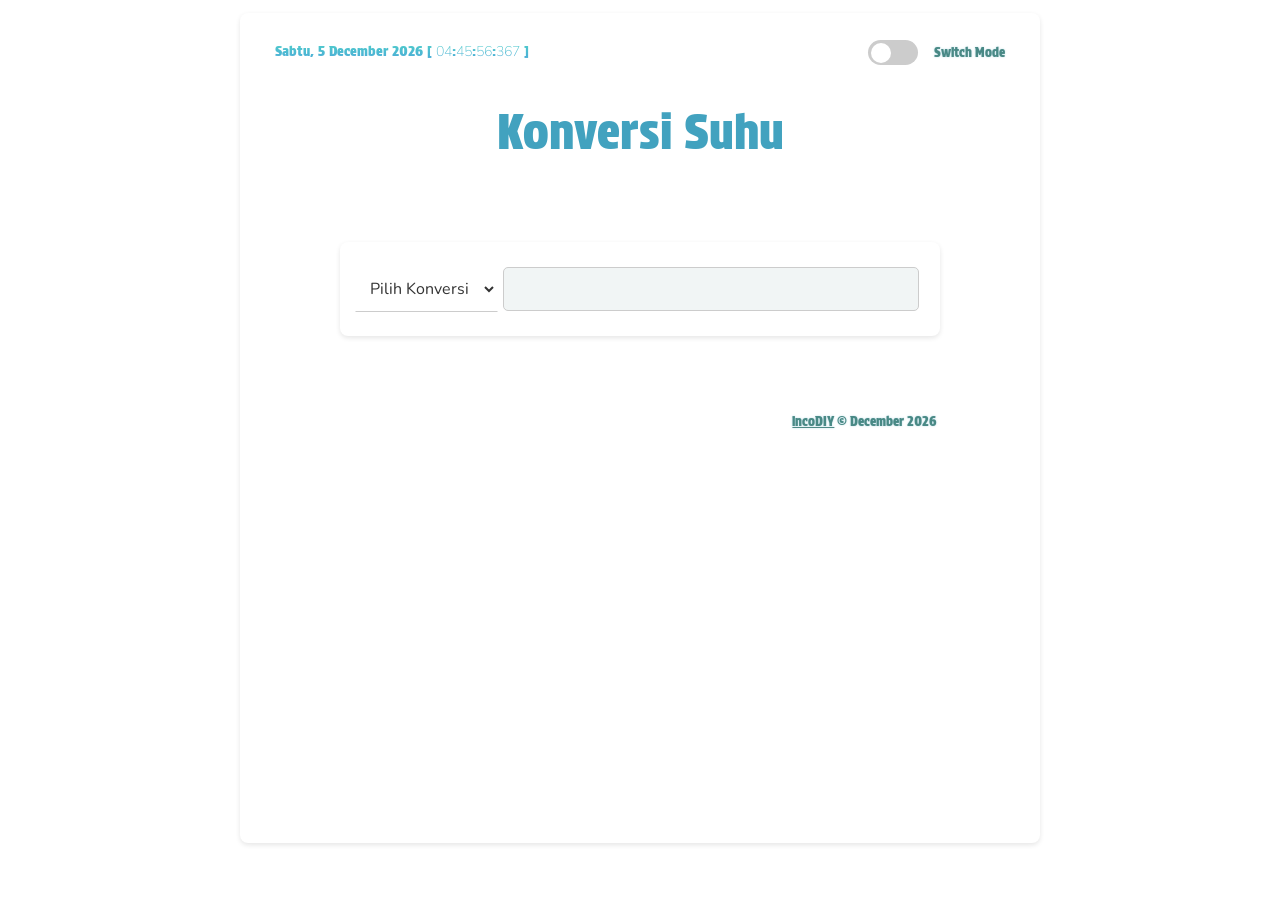
<file: index.html>
<!DOCTYPE html>
<html>
    <head>
        <!-- HTML Title -->
        <title>Konversi Suhu</title>
        
        <!-- Meta HTML -->
        <meta http-equiv="Content-Type" content="text/html;charset=UTF-8">
        <meta http-equiv="X-UA-Compatible" content="IE=7">
        <meta http-equiv="X-UA-Compatible" content="ie=edge">

        <meta name="author" content="Wisnu Widiantoko">
        <meta name="description" content="Website Konversi Suhu - Tugas Mini Project RevoU - Oct, 2024">
        <meta name="keywords" content="Konversi Suhu, HTML, CSS, JavaScript">
        <meta name="viewport" content="width=device-width, initial-scale=1.0">
        
        <!-- Google Fonts -->
        <link rel="preconnect" href="https://fonts.googleapis.com">
		<link rel="preconnect" href="https://fonts.gstatic.com" crossorigin>

        <!-- CSS -->
        <link rel="stylesheet" href="https://cdnjs.cloudflare.com/ajax/libs/animate.css/4.1.1/animate.min.css">
        <link rel="stylesheet" href="assets/css/style.css">
    </head>
    <body>
        <!-- Section Body -->
        <section class="container">
            <!-- Header Section -->
            <header id="header-box"></header>

            <!-- Main Section -->
            <main>
                <section id="calc-box"></section>
                <section id="conv-box"></section>
                <section id="button-box"></section>
            </main>
            
	        <!-- Footer -->
	        <footer>
	            <!-- Article Information -->
	            <article id="info-box"></article>
	            
	            <!-- Notification Section -->
	            <section id="notification"></section>
	        </footer>
        </section>
        
        <!-- Script -->
        <script src="assets/js/script.js"></script>
    </body>
</html>
</file>
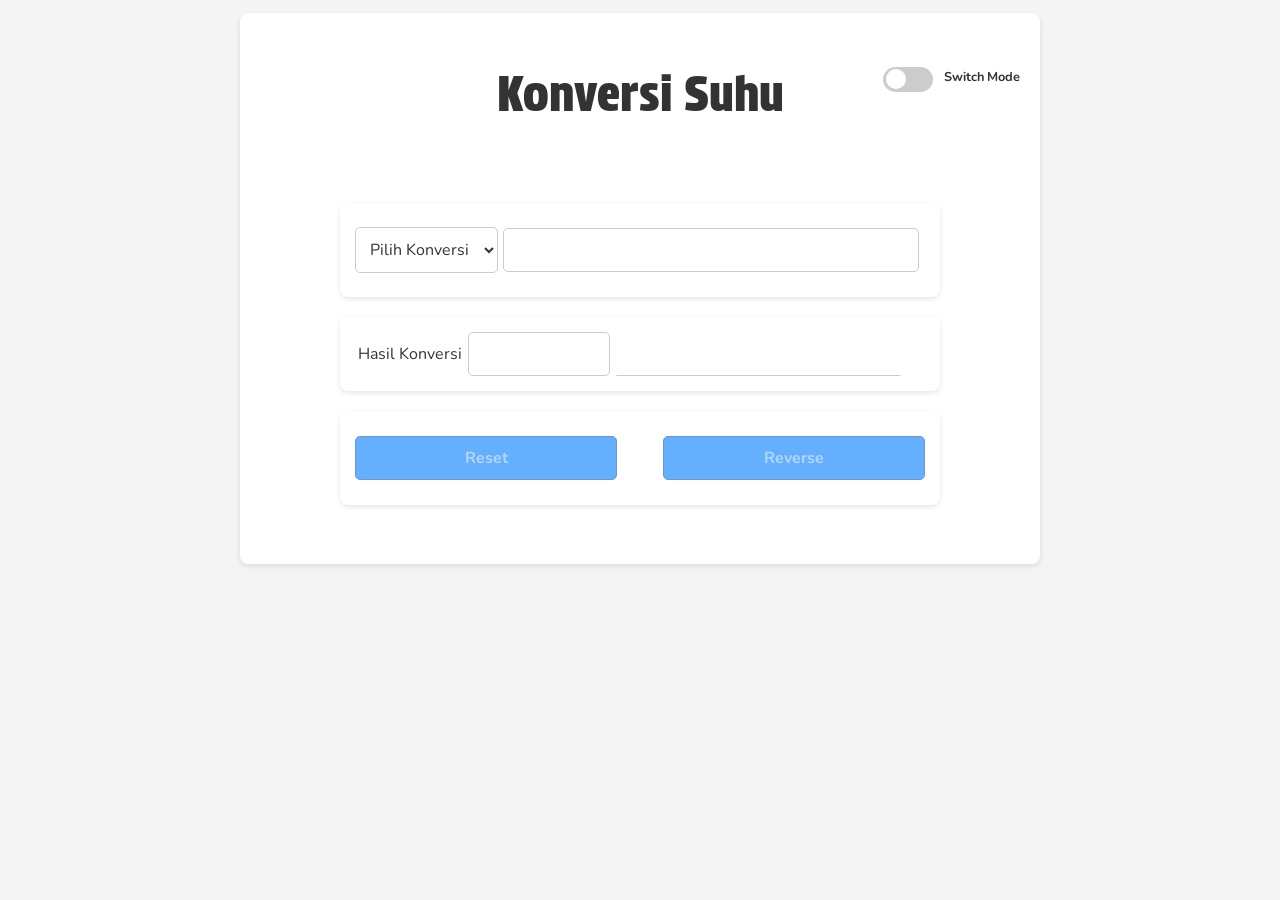
<file: temp-conversion/index.html>
<!DOCTYPE html>
<html>
    <head>
        <!-- HTML Title -->
        <title>Konversi Suhu</title>
        
        <!-- Meta HTML -->
        <meta http-equiv="Content-Type" content="text/html;charset=UTF-8">
        <meta http-equiv="X-UA-Compatible" content="IE=7">
        <meta http-equiv="X-UA-Compatible" content="ie=edge">

        <meta name="author" content="Wisnu Widiantoko">
        <meta name="description" content="Website Konversi Suhu - Tugas Mini Project RevoU - Oct, 2024">
        <meta name="keywords" content="Konversi Suhu, HTML, CSS, JavaScript">
        <meta name="viewport" content="width=device-width, initial-scale=1.0">
        
        <!-- Google Fonts -->
        <link rel="preconnect" href="https://fonts.googleapis.com">
		<link rel="preconnect" href="https://fonts.gstatic.com" crossorigin>

        <!-- CSS -->
        <link rel="stylesheet" href="assets/css/style.css">
    </head>
    <body>
        <!-- Section Body -->
        <section class="container">
            <!-- Header Section -->
            <header id="header-box"></header>

            <!-- Main Section -->
            <main>
                <section id="calc-box"></section>
                <section id="conv-box"></section>
                <section id="button-box"></section>
            </main>
            
	        <!-- Footer -->
	        <footer>
	            <!-- Article Information -->
	            <article id="info-box"></article>
	            
	            <!-- Notification Section -->
	            <section id="notification"></section>
	        </footer>
        </section>
        
        <!-- Script -->
        <script src="assets/js/script.js"></script>
    </body>
</html>
</file>
<file: assets/css/style.css>
/* Google Fonts */
@import url('https://fonts.googleapis.com/css2?family=Nunito:ital,wght@0,200..1000;1,200..1000&family=Protest+Strike&display=swap');

/* Reset some default browser styles */
* {
	margin: 0;
	padding: 0;
	box-sizing: border-box;
	font-family: "Nunito", sans-serif;
	font-optical-sizing: auto;
	font-style: normal;
}

body {
    display: flex;
    justify-content: center;
    align-items: center;
	line-height: 1.6;
    margin: 0;
    transition: background 0.5s ease, color 0.3s ease; /* Smooth transition for background on mode change */
}

/* Dark mode styles */
body.dark-mode {
    background: linear-gradient(135deg, #333, #666); /* Darker gradient for dark mode */
}

body.dark-mode .clock-container {
    background: linear-gradient(45deg, rgba(255, 255, 255, 0.1), rgba(77, 75, 75, 0.45));
    color: rgba(255, 255, 255, 0.70);
}

/* Container styles */
.container {
	max-width: 800px;
	margin: 1% auto;
	padding: 20px;
}

/* Header styles */
header {
	text-align: center;
	margin-bottom: 20px;
	position: relative;
}

header h1 {
	font-family: "Protest Strike", sans-serif;
	font-weight: 400;
	font-style: normal;
	font-size: 3rem;
	color: #42a2bf;
	margin: 3% auto 8% auto;
}

body.dark-mode header h1 {
    color: #d0e7ee; /* Darker color on hover for dark mode */
}

header .label,
header .toggle-container {
	display: inline-block;
	width: 20%;
	position: absolute;
	top: 0;
	right: 1%;
	font-family: "Protest Strike", serif;
	font-size: 0.8rem;
	font-weight: light;
	color: rgba(49, 119, 113, 0.84);
	text-align: right;
	text-shadow: rgba(66, 162, 191, 0.38) 0px 0px 2px;
	margin: 1% 0;
	padding: 0 1%;
	line-height: 2em;
}

/* Main section styles */
main {
	display: flex;
	flex-direction: column;
	align-items: center;
}

/* Section styles */
section {
	width: 100%;
	max-width: 600px;
	margin: 10px 0;
	padding: 15px;
	background-color: #fff;
	border-radius: 8px;
	box-shadow: 0 2px 5px rgba(0, 0, 0, 0.1);
}

section input,
section button {
	margin: 10px auto;
}

section button {
	width: 46%;
}

section button:last-child {
	float: right;
}

#inputConvertionID {
	text-align: right;
}

.line-box {
	border: transparent solid 1px !important;
	border-bottom: #cccccc solid 1px !important;
	border-radius: 0 !important;
}

.line-box:disabled {
	background-color: transparent !important;
}

.calc-method {
    transition: background 0.5s ease, color 0.3s ease; /* Smooth transition for background on mode change */
}

.calc-method:focus,
.calc-method:hover {
	box-shadow: rgba(101, 175, 255, 0.19) -1px 8px 8px;
	border-bottom-color: rgba(101, 175, 255, 0.38) !important;
}

/* Button styles */
button {
	padding: 10px 20px;
	border: none;
	border-radius: 5px;
	cursor: pointer;
	transition: background-color 0.3s;
}

/* Notification styles */
#notification {
	position: fixed;
	bottom: 20px;
	right: 20px;
	background-color: rgba(242, 110, 30, 0.9);
	color: white;
	padding: 0;
	border-radius: 5px;
	transform: translateY(20px);
	transition: opacity 0.5s ease, transform 0.5s ease;
}

.danger {
	margin: 10px 20px;
}

.danger-info {
	background-color: rgba(255, 0, 0, 0.18) !important;
	border: rgba(255, 0, 0, 0.38) solid 1px !important;
}

.close-btn {
	font-family: "Protest Strike", sans-serif;
	font-weight: bold;
	position: absolute;
	top: 12%;
	right: 2%;
	cursor: pointer;
	color: #e10000;
	background-color: #ffeada;
	border-radius: 50%;
	width: 14pt;
	height: 14pt;
	text-align: center;
	padding: 1%;
	line-height: 0.38em;
	font-size: 1.2rem;
}

#copy,
#copy > a {
	text-align: right;
	font-family: "Protest Strike", sans-serif;
	font-weight: 400;
	font-style: normal;
	font-size: 0.8rem;
	color: rgba(49, 119, 113, 0.84);
	margin: 5% auto 2% auto;
	text-shadow: rgba(66, 162, 191, 0.38) 0px 0px 2px;
	width: 78%;
}


body.dark-mode header .clock-container,
body.dark-mode header .label,
body.dark-mode header .toggle-container,
body.dark-mode #copy,
body.dark-mode #copy > a {
	color: rgba(208, 231, 238, 0.61);
	text-shadow: rgba(19, 53, 50, 0.38) 0px 0px 0px;
}

input:disabled {
	background-color: rgba(96, 139, 149, 0.09) !important;
}

#conv-box label,
#conv-box input {
	margin: 0 0.5%;
}

.input {
	font-weight: bold;
	text-transform: capitalize;
}

.hide {
	display: none;
}

.show {
	display: block;
}

.s-25 {
	width: 25% !important;
}

.s-50 {
	width: 50% !important;
}

.s-75 {
	width: 73% !important;
	margin-left: 1%;
}

@media (max-width: 600px) {
	.s-25 {
		width: 72% !important;
	}
	
	.s-50 {
		width: 100% !important;
	}

	.s-75 {
		width: 100% !important;
	}
}

@media (max-width: 508px) {
	.s-25,
	.s-50 {
		width: 100% !important;
	}
}

/* Show notification */
.show {
	opacity: 1;
	transform: translateY(0);
}

/* Dark mode styles */
body.dark-mode {
	background-color: #333;
	color: #f4f4f4;
}

body.dark-mode section {
	background-color: #444;
	color: #f4f4f4;
}

body.dark-mode button {
	background-color: #555;
	color: #f4f4f4;
}

.toggle-container {
    display: flex;
    align-items: center; /* Center vertically */
    justify-content: center; /* Center horizontally */
}

.toggle {
    position: relative;
    width: 50px; /* Width of the toggle */
    height: 25px; /* Height of the toggle */
    background-color: #ccc; /* Default background color */
    border-radius: 25px; /* Round edges */
    cursor: pointer; /* Change cursor to pointer */
    transition: background-color 0.3s; /* Smooth background transition */
}

.toggle::before {
    content: '';
    position: absolute;
    width: 20px; /* Width of the toggle indicator */
    height: 20px; /* Height of the toggle indicator */
    background-color: white; /* Background color of the indicator */
    border-radius: 50%; /* Round edges */
    top: 2.5px; /* Position it in the center vertically */
    left: 2.5px; /* Position it to the left */
    transition: transform 0.3s; /* Smooth transition for movement */
}

/* Active state of toggle */
.toggle.active {
    background-color: #4caf50; /* Change background color when active */
}

.toggle.active::before {
    transform: translateX(25px); /* Move the indicator to the right */
}

/* Responsive styles */
@media (max-width: 768px) {
	.label.input-label {
		display: none;
	}
    .toggle {
        width: 42px; /* Increase width on smaller screens */
        height: 17px; /* Increase height on smaller screens */
    }

    .toggle::before {
        width: 10px; /* Increase width of indicator */
        height: 10px; /* Increase height of indicator */
    }
}

/* Dark mode toggle switch */
.toggle.active {
	background-color: #4caf50;
}

.toggle.active::before {
	transform: translateX(25px);
}

/* Responsive styles */
@media ( max-width : 768px) {
	section {
		max-width: 90%;
	}
	button {
		width: 100%;
	}
}

:root {
    --marker-color-light: #b8daff; /* Marker color for light mode */
    --marker-color-dark: #66b3ff;  /* Marker color for dark mode */
}

/* Apply Summary and the marker styles */
summary {
	position: relative;
	left: -2.8%;
}

summary:hover {
	cursor: pointer;
}

summary > strong {
	margin: 0 0 0 3px;
}

summary::marker {
    content: '▶'; /* Custom marker symbol */
    color: var(--marker-color-light); /* Default color for light mode */
    font-size: 1.2em; /* Size of the marker */
    margin-right: 5px; /* Space between the marker and the summary text */
}

/* Dark mode styles */
body.dark-mode summary::marker {
    color: var(--marker-color-dark); /* Color for dark mode */
}

/* Optional: Change marker on hover */
summary:hover::marker {
    color: #0056b3; /* Darker color on hover for light mode */
}

/* Dark mode hover effect */
body.dark-mode summary:hover::marker {
    color: #004494; /* Darker color on hover for dark mode */
}

/* Button Styles */
.button {
    padding: 10px 20px;
    border: none;
    border-radius: 5px;
    cursor: pointer;
    transition: background-color 0.3s, transform 0.2s;
    font-size: 1em;
    font-weight: bold;
}

/* Disabled Button Styles */
.button:disabled {
    cursor: not-allowed; /* Change cursor to indicate the button is not clickable */
    opacity: 0.6; /* Make the button less opaque to indicate it's disabled */
}

/* Light Mode Disabled Button Styles */
body:not(.dark-mode) .button:disabled {
    background-color: #007bff; /* Same background color as enabled */
    color: rgba(255, 255, 255, 0.5); /* Lighter text to indicate disabled state */
    border: 1px solid #0056b3; /* Slightly darker border color */
}

/* Dark Mode Disabled Button Styles */
body.dark-mode .button:disabled {
    background-color: #495057; /* Same background color as enabled */
    color: rgba(248, 249, 250, 0.5); /* Lighter text for contrast in dark mode */
    border: 1px solid #343a40; /* Slightly darker border color */
}

/* Light Mode Button Styles */
body:not(.dark-mode) .button {
    background-color: #007bff; /* Primary button color */
    color: white;
}

body:not(.dark-mode) .button:hover {
    background-color: #0056b3; /* Darker shade on hover */
}

/* Dark Mode Button Styles */
body.dark-mode .button {
    background-color: #495057; /* Darker button color */
    color: #f8f9fa; /* Light text for contrast */
}

body.dark-mode .button:hover {
    background-color: #343a40; /* Darker shade on hover */
}

/* Input and Select Styles */
.input,
.calc-method {
    width: 100%;
    padding: 10px;
    border: 1px solid #ccc;
    border-radius: 5px;
    font-size: 1em;
    transition: border-color 0.3s, background-color 0.3s;
}

/* Light Mode Input Styles */
body:not(.dark-mode) .input,
body:not(.dark-mode) .calc-method {
    background-color: white;
    color: #333;
}

/* Dark Mode Input Styles */
body.dark-mode .input,
body.dark-mode .calc-method {
    background-color: #444; /* Darker background for inputs */
    color: #f8f9fa; /* Light text for contrast */
    border: 1px solid #666; /* Darker border color */
}

select:hover {
	cursor: pointer;
}

/* Focus Styles for Inputs */
.input:focus,
.calc-method:focus {
    outline: none;
    border-color: #007bff; /* Border color on focus */
}

/* Dark Mode Focus Styles for Inputs */
body.dark-mode .input:focus,
body.dark-mode .calc-method:focus {
    border-color: #66afe9; /* Lighter blue on focus */
}

/* Article Information Styles */
#info-box {
    border-radius: 10px;
    box-shadow: 0 4px 15px rgba(0, 0, 0, 0.2);
    display: inline-table;
    width: 100%;
    margin-top: 20px;
    transition: transform 0.3s ease, box-shadow 0.3s ease;
}

#info-box h3,
#info-box details {
    margin: 20px;
}

#info-box p.info{
    margin: 20px !important;
}

#info-box p {
    margin: 20px auto;
}

/* Light Mode Styles */
body:not(.dark-mode) #info-box {
    background: linear-gradient(135deg, #007bff 0%, #6c757d 100%);
    color: white;
}

/* Dark Mode Styles */
body.dark-mode #info-box {
    background: linear-gradient(135deg, #343a40 0%, #495057 100%);
    color: #f8f9fa; /* Lighter text for better contrast */
}

#info-box:hover {
    transform: translateY(-5px);
    box-shadow: 0 8px 20px rgba(0, 0, 0, 0.3);
}

#info-title {
    font-size: 1.5em;
    margin-bottom: 10px;
}

.info {
    font-size: 1em;
    line-height: 1.5;
}

/* Details Styles */
#info-notes {
    margin-top: 15px;
    background-color: rgba(255, 255, 255, 0.1);
    padding: 10px 30px;
    border-radius: 5px;
}

/* Dark Mode Details Styles */
body.dark-mode #info-notes {
    background-color: rgba(255, 255, 255, 0.2); /* Slightly darker for dark mode */
}
/* Code Block Styles */
code {
    font-family: 'Courier New', Courier, monospace; /* Monospaced font for code */
    background-color: rgba(200, 200, 200, 0.2); /* Light, visible background for light mode */
    color: #c7254e; /* Color for strings, more distinct in light mode */
    margin: 10px auto 5px auto;
    padding: 0.8% 1%;
    border-radius: 3px;
}

/* Specific styles for inline code */
code.inline {
    background-color: rgba(0, 0, 0, 0.1); /* Slightly more distinct background */
    color: #d19a66; /* Different color for inline code */
}

@media (max-width: 768px) {
    code {
        display: block; /* Make the code block a block element */
        width: 100%; /* Set width to 100% */
        padding: 10px; /* Add some padding for better readability */
        background-color: #f6f8fa; /* Background color for visibility */
        border-radius: 5px; /* Rounded corners */
        overflow-x: auto; /* Enable horizontal scrolling if code is too long */
    }
}

/* Dark Mode Adjustments */
body.dark-mode code {
    background-color: rgba(50, 50, 50, 0.7); /* Darker background for inline code in dark mode */
    color: #61afef; /* Brighter syntax highlighting for dark mode */
}

body.dark-mode pre {
    background-color: #21252b; /* Darker background for preformatted text */
    color: #abb2bf; /* Syntax highlight color for dark mode */
    border: 1px solid #444; /* Darker border for dark mode */
}

/* Set line height for footer childs */
footer h3,
footer p,
footer strong,
footer code {
	line-height: 3rem;
}

/* Clock */
.clock-container {
    text-align: center;
    font-family: "Protest Strike", serif;
    font-size: 0.88rem; /* Font size */
    font-weight: lighter;
    border-radius: 4px;
    background: linear-gradient(0deg, #4a90e2, #50e3c2); /* Smooth gradient background */
    color: transparent; /* Make color transparent for gradient effect */
    -webkit-background-clip: text; /* Clip background to text */
    background-clip: text;
    animation: gradient 3s ease infinite; /* Smooth animation for gradient */
	text-align: left;
	padding: 1% 2%;
}

@keyframes gradient {
    0% {
        background-position: 0% 50%;
    }
    100% {
        background-position: 100% 50%;
    }
}

.floating {
    display: inline-block;
    animation: float 3s ease-in-out infinite; /* Floating animation */
}

@keyframes float {
    0% {
        transform: translateY(0px);
    }
    50% {
        transform: translateY(-10px);
    }
    100% {
        transform: translateY(0px);
    }
}
</file>
<file: temp-conversion/assets/css/style.css>
/* Google Fonts */
@import url('https://fonts.googleapis.com/css2?family=Nunito:ital,wght@0,200..1000;1,200..1000&family=Protest+Strike&display=swap');

/* Reset some default browser styles */
* {
	margin: 0;
	padding: 0;
	box-sizing: border-box;
	font-family: "Nunito", sans-serif;
	font-optical-sizing: auto;
	font-style: normal;
}

body {
	line-height: 1.6;
	background-color: #f4f4f4;
	color: #333;
	transition: background-color 0.3s ease, color 0.3s ease;
}

/* Container styles */
.container {
	max-width: 800px;
	margin: 1% auto;
	padding: 20px;
}

/* Header styles */
header {
	text-align: center;
	margin-bottom: 20px;
	position: relative;
}

header h1 {
	font-family: "Protest Strike", sans-serif;
	font-weight: 400;
	font-style: normal;
	font-size: 3rem;
	margin: 3% auto 8% auto;
}

header .label,
header .toggle-container {
	display: inline-block;
	width: 18%;
	position: absolute;
	top: 0;
	right: 0;
	font-weight: bold;
	margin: 1.5% 0;
	font-size: 0.8rem;
	text-align: right;
}

/* Main section styles */
main {
	display: flex;
	flex-direction: column;
	align-items: center;
}

/* Section styles */
section {
	width: 100%;
	max-width: 600px;
	margin: 10px 0;
	padding: 15px;
	background-color: #fff;
	border-radius: 8px;
	box-shadow: 0 2px 5px rgba(0, 0, 0, 0.1);
}

section input,
section button {
	margin: 10px auto;
}

section button {
	width: 46%;
}

section button:last-child {
	float: right;
}

#inputConvertionID {
	text-align: right;
}

#inputConvertionInfo {
	border: transparent solid 1px;
	border-bottom: #cccccc solid 1px;
	border-radius: 0;
}

/* Button styles */
button {
	padding: 10px 20px;
	border: none;
	border-radius: 5px;
	cursor: pointer;
	transition: background-color 0.3s;
}

/* Notification styles */
#notification {
	position: fixed;
	bottom: 20px;
	right: 20px;
	background-color: rgba(242, 110, 30, 0.9);
	color: white;
	padding: 0;
	border-radius: 5px;
	transform: translateY(20px);
	transition: opacity 0.5s ease, transform 0.5s ease;
}

.danger {
	margin: 10px 20px;
}

.close-btn {
	font-family: "Protest Strike", sans-serif;
	font-weight: bold;
	position: absolute;
	top: 12%;
	right: 2%;
	cursor: pointer;
	color: #e10000;
	background-color: #ffeada;
	border-radius: 50%;
	width: 14pt;
	height: 14pt;
	text-align: center;
	padding: 1%;
	line-height: 0.38em;
	font-size: 1.2rem;
}

#conv-box label,
#conv-box input {
	margin: 0 0.5%;
}

.input {
	font-weight: bold;
	text-transform: capitalize;
}

.s-25 {
	width: 25% !important;
}

.s-50 {
	width: 50% !important;
}

.s-75 {
	width: 73% !important;
	margin-left: 1%;
}

@media (max-width: 600px) {
	.s-25 {
		width: 72% !important;
	}
	
	.s-50 {
		width: 100% !important;
	}

	.s-75 {
		width: 100% !important;
	}
}

@media (max-width: 508px) {
	.s-25,
	.s-50 {
		width: 100% !important;
	}
}

/* Show notification */
.show {
	opacity: 1;
	transform: translateY(0);
}

/* Dark mode styles */
body.dark-mode {
	background-color: #333;
	color: #f4f4f4;
}

body.dark-mode section {
	background-color: #444;
	color: #f4f4f4;
}

body.dark-mode button {
	background-color: #555;
	color: #f4f4f4;
}

.toggle-container {
    display: flex;
    align-items: center; /* Center vertically */
    justify-content: center; /* Center horizontally */
}

.toggle {
    position: relative;
    width: 50px; /* Width of the toggle */
    height: 25px; /* Height of the toggle */
    background-color: #ccc; /* Default background color */
    border-radius: 25px; /* Round edges */
    cursor: pointer; /* Change cursor to pointer */
    transition: background-color 0.3s; /* Smooth background transition */
}

.toggle::before {
    content: '';
    position: absolute;
    width: 20px; /* Width of the toggle indicator */
    height: 20px; /* Height of the toggle indicator */
    background-color: white; /* Background color of the indicator */
    border-radius: 50%; /* Round edges */
    top: 2.5px; /* Position it in the center vertically */
    left: 2.5px; /* Position it to the left */
    transition: transform 0.3s; /* Smooth transition for movement */
}

/* Active state of toggle */
.toggle.active {
    background-color: #4caf50; /* Change background color when active */
}

.toggle.active::before {
    transform: translateX(25px); /* Move the indicator to the right */
}

/* Responsive styles */
@media (max-width: 768px) {
	.label.input-label {
		display: none;
	}
    .toggle {
        width: 42px; /* Increase width on smaller screens */
        height: 17px; /* Increase height on smaller screens */
    }

    .toggle::before {
        width: 10px; /* Increase width of indicator */
        height: 10px; /* Increase height of indicator */
    }
}

/* Dark mode toggle switch */
.toggle.active {
	background-color: #4caf50;
}

.toggle.active::before {
	transform: translateX(25px);
}

/* Responsive styles */
@media ( max-width : 768px) {
	section {
		max-width: 90%;
	}
	button {
		width: 100%;
	}
}

:root {
    --marker-color-light: #b8daff; /* Marker color for light mode */
    --marker-color-dark: #66b3ff;  /* Marker color for dark mode */
}

/* Apply Summary and the marker styles */
summary {
	position: relative;
	left: -2.8%;
}

summary:hover {
	cursor: pointer;
}

summary > strong {
	margin: 0 0 0 3px;
}

summary::marker {
    content: '▶'; /* Custom marker symbol */
    color: var(--marker-color-light); /* Default color for light mode */
    font-size: 1.2em; /* Size of the marker */
    margin-right: 5px; /* Space between the marker and the summary text */
}

/* Dark mode styles */
body.dark-mode summary::marker {
    color: var(--marker-color-dark); /* Color for dark mode */
}

/* Optional: Change marker on hover */
summary:hover::marker {
    color: #0056b3; /* Darker color on hover for light mode */
}

/* Dark mode hover effect */
body.dark-mode summary:hover::marker {
    color: #004494; /* Darker color on hover for dark mode */
}

/* Button Styles */
.button {
    padding: 10px 20px;
    border: none;
    border-radius: 5px;
    cursor: pointer;
    transition: background-color 0.3s, transform 0.2s;
    font-size: 1em;
    font-weight: bold;
}

/* Disabled Button Styles */
.button:disabled {
    cursor: not-allowed; /* Change cursor to indicate the button is not clickable */
    opacity: 0.6; /* Make the button less opaque to indicate it's disabled */
}

/* Light Mode Disabled Button Styles */
body:not(.dark-mode) .button:disabled {
    background-color: #007bff; /* Same background color as enabled */
    color: rgba(255, 255, 255, 0.5); /* Lighter text to indicate disabled state */
    border: 1px solid #0056b3; /* Slightly darker border color */
}

/* Dark Mode Disabled Button Styles */
body.dark-mode .button:disabled {
    background-color: #495057; /* Same background color as enabled */
    color: rgba(248, 249, 250, 0.5); /* Lighter text for contrast in dark mode */
    border: 1px solid #343a40; /* Slightly darker border color */
}

/* Light Mode Button Styles */
body:not(.dark-mode) .button {
    background-color: #007bff; /* Primary button color */
    color: white;
}

body:not(.dark-mode) .button:hover {
    background-color: #0056b3; /* Darker shade on hover */
}

/* Dark Mode Button Styles */
body.dark-mode .button {
    background-color: #495057; /* Darker button color */
    color: #f8f9fa; /* Light text for contrast */
}

body.dark-mode .button:hover {
    background-color: #343a40; /* Darker shade on hover */
}

/* Input and Select Styles */
.input,
.calc-method {
    width: 100%;
    padding: 10px;
    border: 1px solid #ccc;
    border-radius: 5px;
    font-size: 1em;
    transition: border-color 0.3s, background-color 0.3s;
}

/* Light Mode Input Styles */
body:not(.dark-mode) .input,
body:not(.dark-mode) .calc-method {
    background-color: white;
    color: #333;
}

/* Dark Mode Input Styles */
body.dark-mode .input,
body.dark-mode .calc-method {
    background-color: #444; /* Darker background for inputs */
    color: #f8f9fa; /* Light text for contrast */
    border: 1px solid #666; /* Darker border color */
}

select:hover {
	cursor: pointer;
}

/* Focus Styles for Inputs */
.input:focus,
.calc-method:focus {
    outline: none;
    border-color: #007bff; /* Border color on focus */
}

/* Dark Mode Focus Styles for Inputs */
body.dark-mode .input:focus,
body.dark-mode .calc-method:focus {
    border-color: #66afe9; /* Lighter blue on focus */
}

/* Article Information Styles */
#info-box {
    border-radius: 10px;
    box-shadow: 0 4px 15px rgba(0, 0, 0, 0.2);
    display: inline-table;
    width: 100%;
    margin-top: 20px;
    transition: transform 0.3s ease, box-shadow 0.3s ease;
}

#info-box h3,
#info-box details {
    margin: 20px;
}

#info-box p.info{
    margin: 20px !important;
}

#info-box p {
    margin: 20px auto;
}

/* Light Mode Styles */
body:not(.dark-mode) #info-box {
    background: linear-gradient(135deg, #007bff 0%, #6c757d 100%);
    color: white;
}

/* Dark Mode Styles */
body.dark-mode #info-box {
    background: linear-gradient(135deg, #343a40 0%, #495057 100%);
    color: #f8f9fa; /* Lighter text for better contrast */
}

#info-box:hover {
    transform: translateY(-5px);
    box-shadow: 0 8px 20px rgba(0, 0, 0, 0.3);
}

#info-title {
    font-size: 1.5em;
    margin-bottom: 10px;
}

.info {
    font-size: 1em;
    line-height: 1.5;
}

/* Details Styles */
#info-notes {
    margin-top: 15px;
    background-color: rgba(255, 255, 255, 0.1);
    padding: 10px 30px;
    border-radius: 5px;
}

/* Dark Mode Details Styles */
body.dark-mode #info-notes {
    background-color: rgba(255, 255, 255, 0.2); /* Slightly darker for dark mode */
}
/* Code Block Styles */
code {
    font-family: 'Courier New', Courier, monospace; /* Monospaced font for code */
    background-color: rgba(200, 200, 200, 0.2); /* Light, visible background for light mode */
    color: #c7254e; /* Color for strings, more distinct in light mode */
    margin: 10px auto 5px auto;
    padding: 0.8% 1%;
    border-radius: 3px;
}

/* Specific styles for inline code */
code.inline {
    background-color: rgba(0, 0, 0, 0.1); /* Slightly more distinct background */
    color: #d19a66; /* Different color for inline code */
}

@media (max-width: 768px) {
    code {
        display: block; /* Make the code block a block element */
        width: 100%; /* Set width to 100% */
        padding: 10px; /* Add some padding for better readability */
        background-color: #f6f8fa; /* Background color for visibility */
        border-radius: 5px; /* Rounded corners */
        overflow-x: auto; /* Enable horizontal scrolling if code is too long */
    }
}

/* Dark Mode Adjustments */
body.dark-mode code {
    background-color: rgba(50, 50, 50, 0.7); /* Darker background for inline code in dark mode */
    color: #61afef; /* Brighter syntax highlighting for dark mode */
}

body.dark-mode pre {
    background-color: #21252b; /* Darker background for preformatted text */
    color: #abb2bf; /* Syntax highlight color for dark mode */
    border: 1px solid #444; /* Darker border for dark mode */
}

/* Set line height for footer childs */
footer h3,
footer p,
footer strong,
footer code {
	line-height: 3rem;
}
</file>
